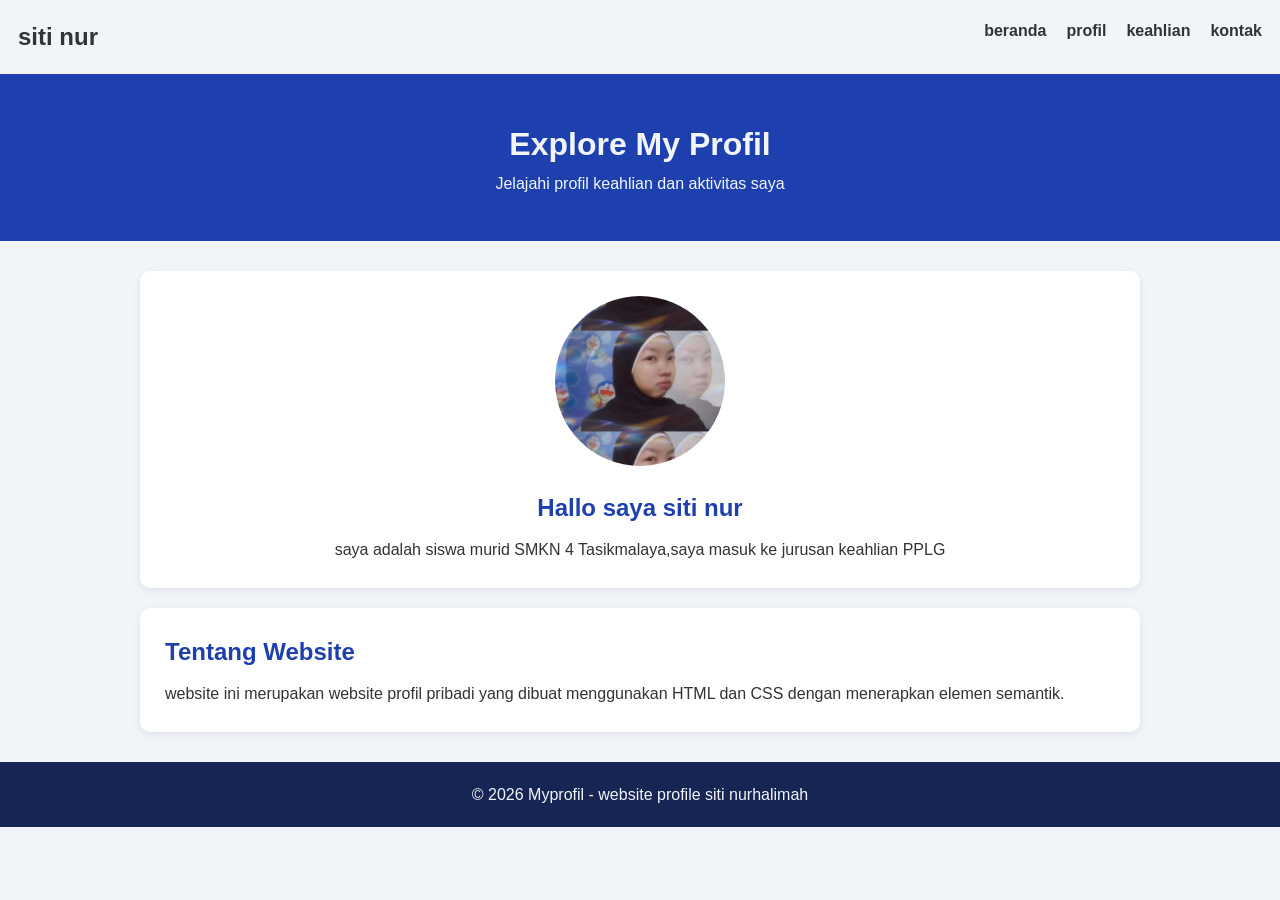
<file: index.html>
<!DOCTYPE html>
<html lang="en">
<head>
    <meta charset="UTF-8">
    <meta name="viewport" content="width=device-width, initial-scale=1.0">
    <title>profil</title>
    <link rel="stylesheet" href="style.css">
</head>
<body>
    <nav>
        <h1>siti nur</h1>
        <ul>
        <li><a href="index.html">beranda</a></li>
         <li><a href="profil.html">profil</a></li>
         <li><a href="keahlian.html">keahlian</a></li>
          <li><a href="kontak.html">kontak</a></li>
        </ul>
    </nav>

    <header>
        <h1>Explore My Profil</h1>
        <p>Jelajahi profil keahlian dan aktivitas saya</p>
    </header>

    <main>
        <section class="format">
            <img src="gambar/sitinur.jpeg" alt="">
            <h2>Hallo saya siti nur</h2>
            <p>saya adalah siswa murid SMKN 4 Tasikmalaya,saya masuk ke jurusan keahlian PPLG
            </p>
        </section>
        <section>
            <h2>Tentang Website</h2>
            <p>website ini merupakan website profil pribadi yang dibuat menggunakan HTML dan CSS dengan menerapkan elemen semantik.
            </p>
        </section>
    </main>
    <footer>
        <p>&copy; 2026 Myprofil - website profile siti nurhalimah</p>
    </footer>
</body>
</html>
</file>
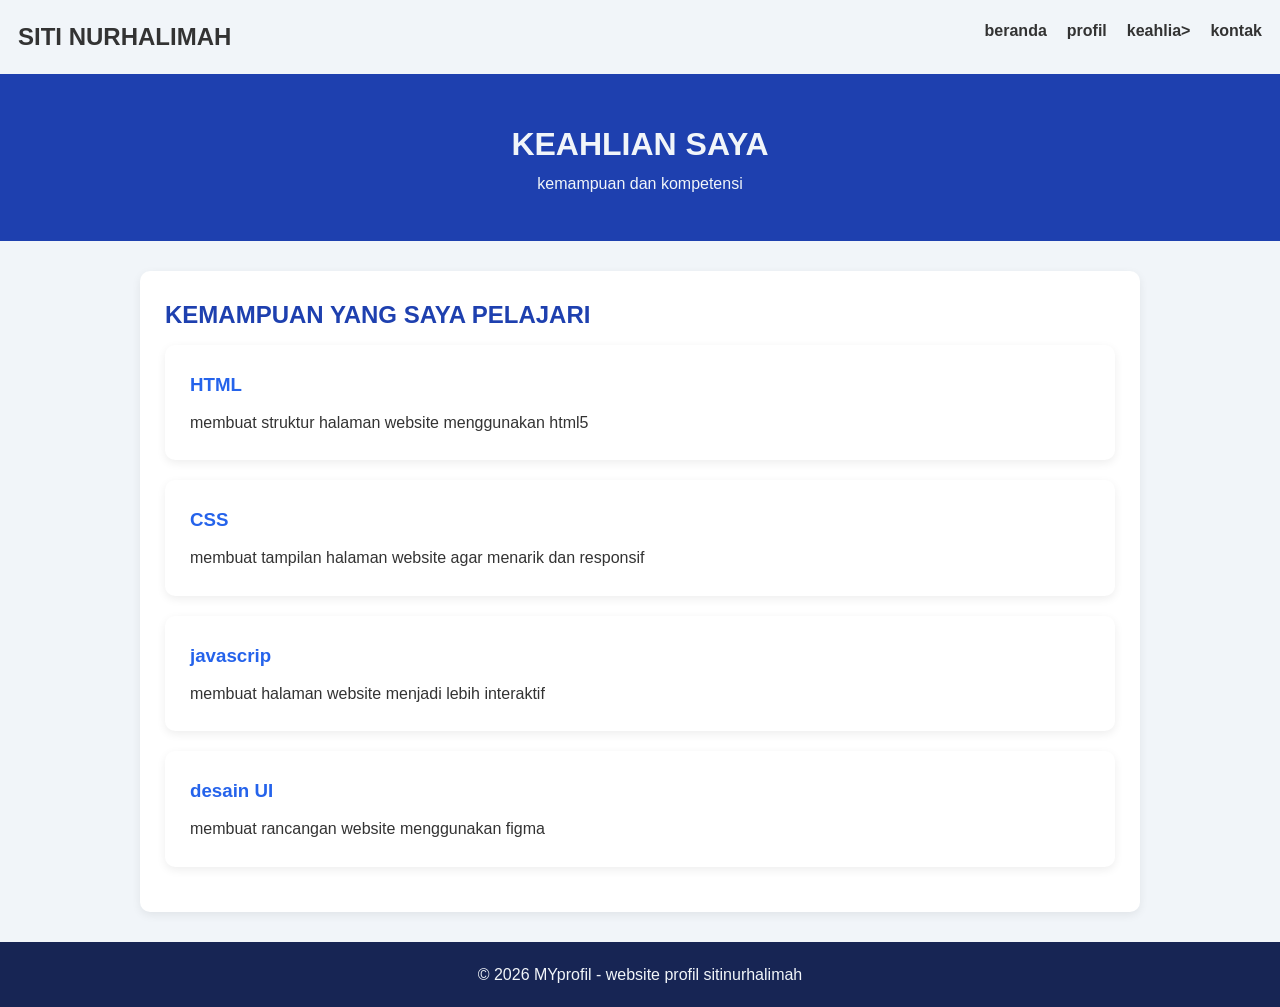
<file: keahlian.html>
<!DOCTYPE html>
<html lang="en">
<head>
    <meta charset="UTF-8">
    <meta name="viewport" content="width=device-width, initial-scale=1.0">
    <title>KEAHLIAN</title>
    <link rel="stylesheet" href="style.css">
</head>
<body>

    <nav>
        <h1>SITI NURHALIMAH</h1>
        <ul>
        <li><a href="index.html">beranda</a></li>
        <li><a href="profil.html">profil</a></li>
        <li><a href="keahlian.html">keahlia></a></li>
        <li><a href="kontak.html">kontak</a></li>
        </ul>
    </nav>
    
    <header>
        <h1>KEAHLIAN SAYA</h1>
        <p>kemampuan dan kompetensi</p>
    </header>
    
    <main>
        <section>
            <h2> KEMAMPUAN YANG SAYA PELAJARI</h2>
            <article>
                <h3>HTML</h3>
                <p>membuat struktur halaman website menggunakan html5</p>
            </article>
            <article>
                <h3>CSS</h3>
                <p>membuat tampilan halaman website agar menarik dan responsif</p>
            </article>
            <article>
                <h3>javascrip</h3>
                <p>membuat halaman website menjadi lebih interaktif </p>
            </article>
            <article>
                <h3>desain UI</h3>
                <p>membuat rancangan website menggunakan figma</p>
            </article>
        </section>
    </main>
    <footer>
        <p>&copy; 2026 MYprofil - website profil sitinurhalimah</p>
    </footer>
</body>
</html>
</file>
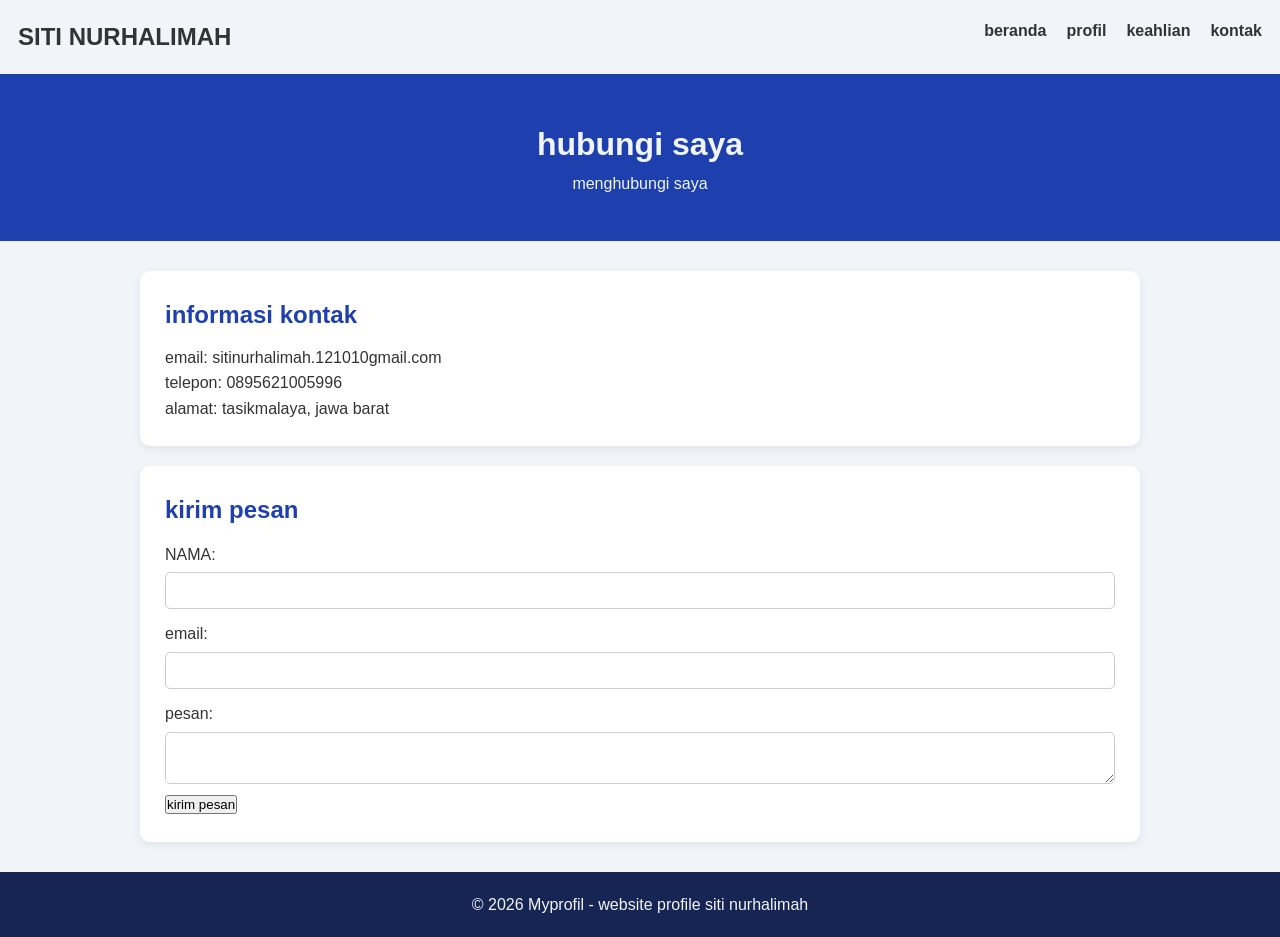
<file: kontak.html>
<!DOCTYPE html>
<html lang="en">
<head>
    <meta charset="UTF-8">
    <meta name="viewport" content="width=device-width, initial-scale=1.0">
    <title>Document</title>
    <link rel="stylesheet" href="style.css">
</head>
<body>

    <nav>
        <h1>SITI NURHALIMAH</h1>
        <ul>
        <li><a href="index.html">beranda</a></li>
        <li><a href="profil.html">profil</a></li>
        <li><a href="keahlian.html">keahlian</a></li>
        <li><a href="kontak.html">kontak</a></li>
        </ul>
    </nav>

   <header>
    <h1>hubungi saya</h1>
    <p>menghubungi saya</p>
   </header>

   <main>
    <section>
        <h2>informasi kontak</h2>
        <addres>
        <p>email: sitinurhalimah.121010gmail.com</p>
        <p>telepon: 0895621005996</p>
        <p>alamat: tasikmalaya, jawa barat</p>
        </addres>
    </section>
    <section>
    <h2>kirim pesan</h2>
    <form action="" method="post">
    <label form="nama">NAMA:</label><input type="text" name="nama" id="nama">
    <label form="email">email:</label><input type="email" name="email" id="email">
    <label form="pesan">pesan:</label><textarea name="pesan" name="pesan" id="pesan"></textarea>
    <button type="submit">kirim pesan</button>
    </form>
    </section>
   </main>

   <footer>
    <p>&copy; 2026 Myprofil - website profile siti nurhalimah</p>
   </footer>

</body>
</html>
</file>
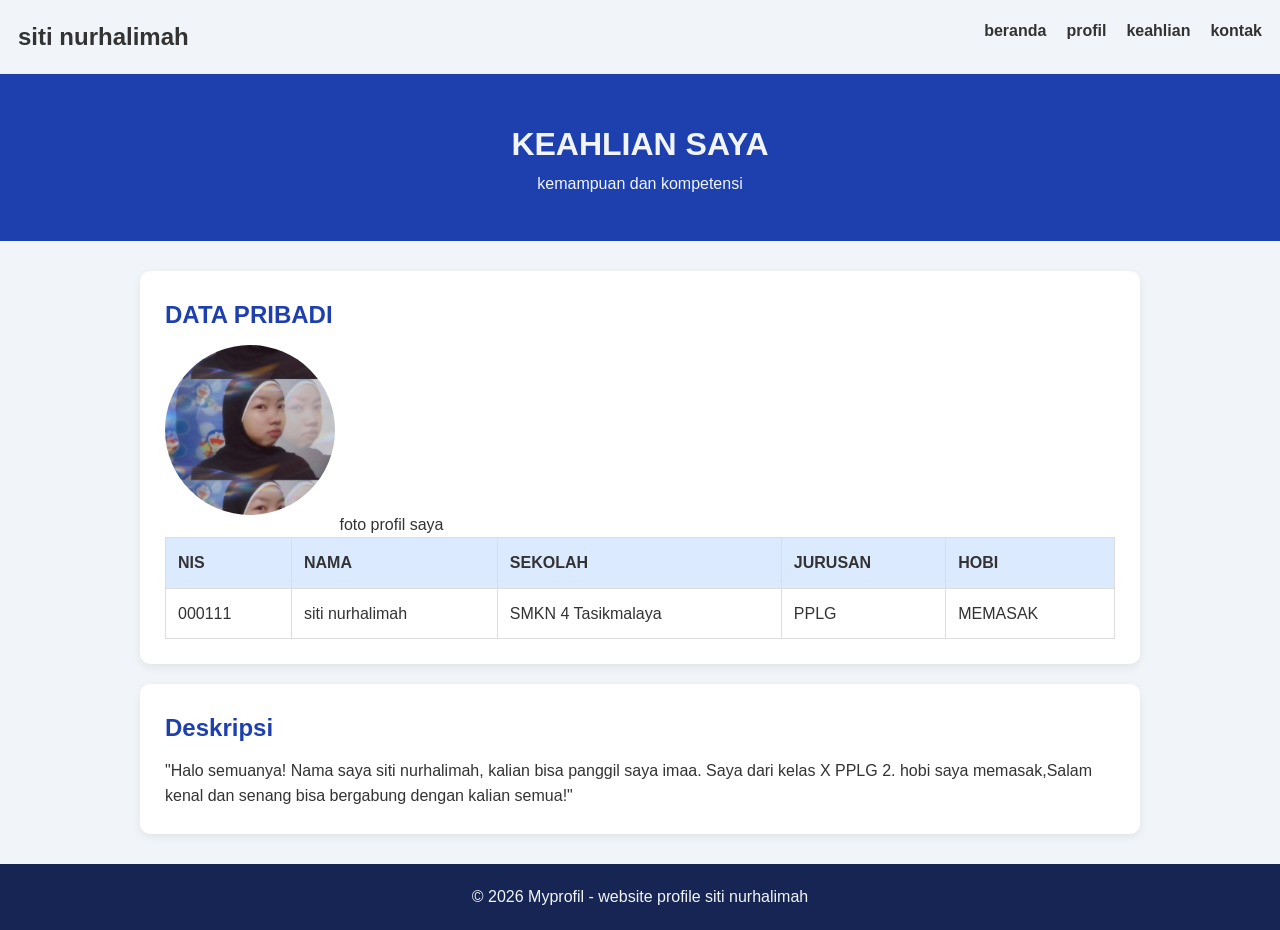
<file: profil.html>
<!DOCTYPE html>
<html lang="en">
<head>
    <meta charset="UTF-8">
    <meta name="viewport" content="width=device-width, initial-scale=1.0">
    <title>Document</title>
    <link rel="stylesheet" href="style.css">
</head>
<body>
    <nav>
        <h1>siti nurhalimah</h1>
        <ul>
        <li><a href="index.html">beranda</a></li>
        <li><a href="profil.html">profil</a></li>
        <li><a href="keahlian.html">keahlian</a></li>
        <li><a href="kontak.html">kontak</a></li>
        </ul>
    </nav>
    <header>
        <h1>KEAHLIAN SAYA</h1>
        <p>kemampuan dan kompetensi</p>
    </header>
    <main>
        <article>
            <h2>DATA PRIBADI</h2>

            <figure>
                <img src="gambar/sitinur.jpeg" alt=""
                <figcaption> foto profil saya</figcaption>
            </figure>
            <table border="1">
                <tr>
               <th>NIS</th>
               <th>NAMA</th>
               <th>SEKOLAH</th>
               <th>JURUSAN</th>
               <th>HOBI</th>
                </tr>
                <tr>
                    <td>000111</td>
                    <td>siti nurhalimah</td>
                    <td>SMKN 4 Tasikmalaya</td>
                    <td>PPLG</td>
                    <td>MEMASAK</td>
                </tr>
            </table>
        </article>
        <section>
            <h2>Deskripsi</h2>
            <p>"Halo semuanya! Nama saya siti nurhalimah, kalian bisa panggil saya imaa. Saya dari kelas X PPLG 2.
                hobi saya memasak,Salam kenal dan senang bisa bergabung dengan kalian semua!"</p>
        </section>
    </main>
    <footer>
        <p>&copy; 2026 Myprofil - website profile siti nurhalimah</p>
    </footer>
</body>
</html>
</file>
<file: style.css>
*{
    margin: 0;
    padding: 0;
    box-sizing: border-box;
}
body{
    font-family: Arial, Helvetica, sans-serif;
    background-color: #f1f5f9;
    color: #333;
    line-height: 1.6;
}
nav{
    background-color: #f1f5f9;
    padding: 18px;
    display: flex;
    justify-content: space-between;
    text-align: center;
    position: sticky;
    top: 0;
    z-index: 100;

}
nav a{
    color: #333;
    text-decoration: none;
    font-weight: bold;
}
nav ul{
    list-style: none;
    display: flex;
    gap: 20px;
}
nav a :hover
nav a.aktif{
    background-color: #3b82f6;
    border-radius: 5px;
}
header{
    background-color: #1e40af;
    color: #f1f5f9;
    text-align: center;
    padding: 45px 20px;
}
main{
    width: 85%;
    max-width: 1000px;
    margin: 30px auto;
}
section,article{
    background-color: #ffff;
    padding: 25px;
    margin-bottom: 20px;
    border-radius: 10px;
    box-shadow: 0 3px 10px #00000012;
}
h2{
    color: #1e40af;
    margin-bottom: 10px;
}
h3{
    color: #2563eb;
    margin-bottom: 10px;
}
.format{
    text-align: center;
}
.format img,figure img{
    width: 170px;
    height: 170px;
    object-fit: cover;
    border-radius: 50%;
    margin-bottom: 15px;
}
footer{
    background-color: #172554;
    color: #f1f5f9;
    text-align: center;
    padding: 20px;
}
table{
    width: 100%;
    border-collapse: collapse;
}
th,
td{
    padding: 12px;
    border: 1px solid #ddd;
    text-align: left;
}
th{
    background-color: #dbeafe;
}
label{
    display: block;
    margin-top: 12px;
}
input,textarea{
    width: 100%;
    padding: 10px;
    margin-top: 5px;
    border: 1px solid #ccc;
    border-radius: 5px;
    font-family: arial;
}
@media(max-widht:600){
    main{
        width: 95%;
    }
    nav a{
        display: flex;
    }
    header{
        padding: 25px;
    }
}
</file>
